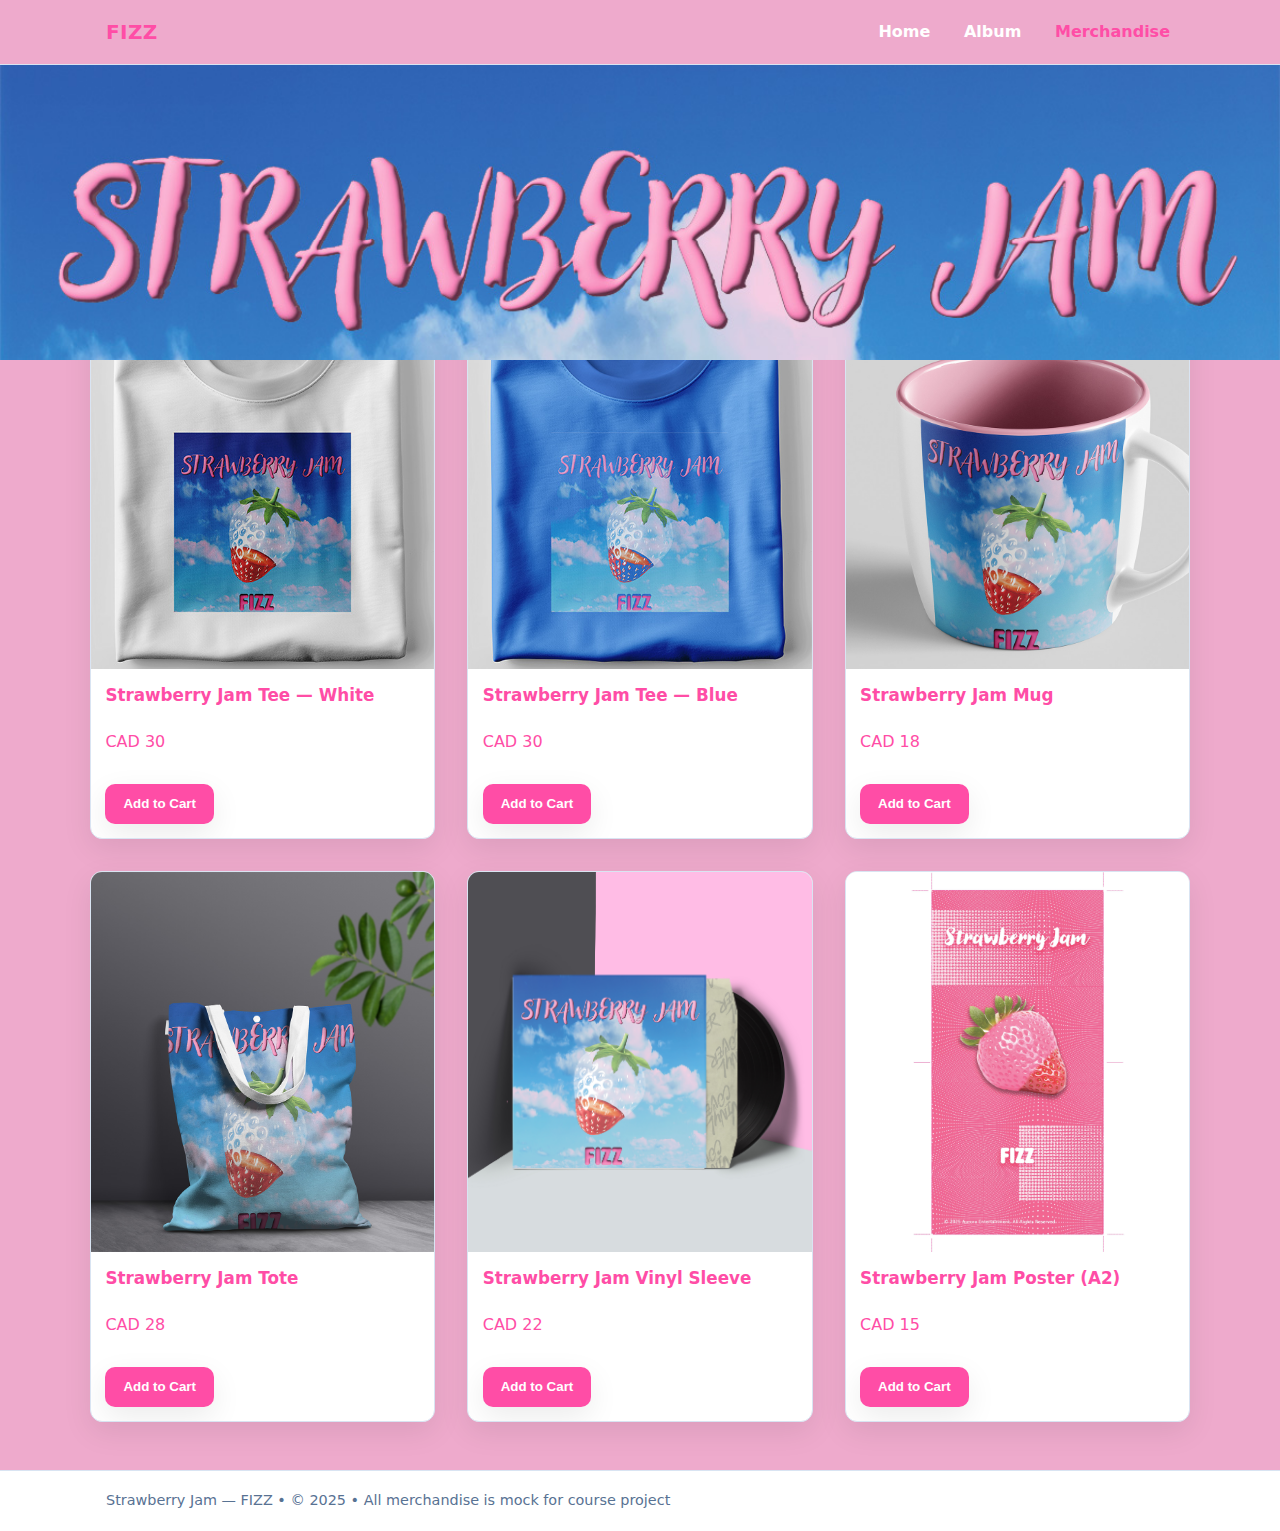
<file: merch.html>
<!doctype html>
<html lang="en">
<head>
  <meta charset="utf-8" />
  <meta name="viewport" content="width=device-width, initial-scale=1" />
  <title>FIZZ — Strawberry Jam Merchandise</title>
  <link rel="stylesheet" href="styles.css" />
</head>
<body>
  <header class="site-header">
    <div class="container nav-wrap">
      <a class="logo" href="index.html" aria-label="FIZZ home">FIZZ</a>
      <nav aria-label="Primary">
        <ul class="nav">
          <li><a class="nav-link" href="index.html">Home</a></li>
          <li><a class="nav-link" href="album.html">Album</a></li>
	  <li><a class="nav-link is-active" href="merch.html">Merchandise</a></li>
        </ul>
      </nav>
    </div>
  </header>

<main id="main" class="merch">
    <section aria-label="Merchandise banner">
      <div class="hero-media">
        <img
          src="assets/strawberry-jam-banner.jpg"
          alt="Strawberry Jam album cover by FIZZ"
        />
        
      </div>
      <div class="hero-content container">
        <h1 class="title"> &nbsp;&nbsp; </h1>
        <p class="kicker">&nbsp;&nbsp;</p>
      </div>
    </section>


    <section class="container merch-grid" aria-labelledby="merch-title">
      <h2 id="merch-title" class="sr-only">Merchandise</h2>

      <!-- Product cards using the album cover on items -->
      <article class="product-card">
        <img src="assets/album-t-shirt.jpg" alt="White T‑shirt featuring the Strawberry Jam cover" />
        <div class="product-info">
          <h3>Strawberry Jam Tee — White</h3>
          <p>CAD 30</p>
          <div class="card-actions">
            <button class="button primary" type="button">Add to Cart</button>
          </div>
        </div>
      </article>

      <article class="product-card">
        <img src="assets/album-t-shirt-blue.jpg" alt="Blue T‑shirt featuring the Strawberry Jam cover" />
        <div class="product-info">
          <h3>Strawberry Jam Tee — Blue</h3>
          <p> CAD 30</p>
          <div class="card-actions">
            <button class="button primary" type="button">Add to Cart</button>
          </div>
        </div>
      </article>

      <article class="product-card">
        <img src="assets/album-mug.jpg" alt="Ceramic mug printed with the Strawberry Jam cover" />
        <div class="product-info">
          <h3>Strawberry Jam Mug</h3>
          <p>CAD 18</p>
          <div class="card-actions">
            <button class="button primary" type="button">Add to Cart</button>
          </div>
        </div>
      </article>

      <article class="product-card">
        <img src="assets/album-tote-bag.jpg" alt="Canvas tote printed with the Strawberry Jam cover" />
        <div class="product-info">
          <h3>Strawberry Jam Tote</h3>
          <p>CAD 28</p>
          <div class="card-actions">
            <button class="button primary" type="button">Add to Cart</button>
          </div>
        </div>
      </article>

      <article class="product-card">
        <img src="assets/album-vinyl-sleeve.jpg" alt="Vinyl sleeve featuring the Strawberry Jam cover" />
        <div class="product-info">
          <h3>Strawberry Jam Vinyl Sleeve</h3>
          <p>CAD 22</p>
          <div class="card-actions">
            <button class="button primary" type="button">Add to Cart</button>
          </div>
        </div>
      </article>

      <article class="product-card">
        <img src="assets/album-poster.jpg" alt="A2 poster featuring the Strawberry Jam cover" />
        <div class="product-info">
          <h3>Strawberry Jam Poster (A2)</h3>
          <p>CAD 15</p>
          <div class="card-actions">
            <button class="button primary" type="button">Add to Cart</button>
          </div>
        </div>
      </article>
    </section>
  </main>

  <footer class="site-footer">
    <div class="container footer-wrap">
      <p class="footnote">Strawberry Jam — FIZZ • © 2025 • All merchandise is mock for course project</p>
    </div>
  </footer>
</body>
</html>
</file>
<file: styles.css>
/* Base reset & variables */
:root {
  --bg: #eeaacc;
  --text: #ff4da6;
  --link-text: #eeaacc;
  --muted: #587293;
  --primary: #ff4da6;   /* strawberry pink */
  --primary-700: #d63f8a;
  --white: #ffffff;
  --cloud: #eaf4ff;
  --card: #ffffff;
  --border: #d9e4f2;
  --shadow: 0 10px 30px rgba(0,0,0,0.08);
}

* { box-sizing: border-box; }
html, body { margin: 0; padding: 0; }
body {
  font-family: system-ui, -apple-system, Segoe UI, Roboto, Helvetica, Arial, "Apple Color Emoji", "Segoe UI Emoji", "Segoe UI Symbol";
  color: var(--text);
  background: var(--bg);
  line-height: 1.5;
}

/* Layout helpers */
.container {
  width: min(1100px, 92vw);
  margin: 0 auto;
  padding: 0 1rem;
}

/* Header / Nav */
.site-header {
  background: var(--bg);
  border-bottom: 1px solid var(--border);
  position: sticky;
  top: 0;
  z-index: 10;
}
.nav-wrap {
  display: flex;
  align-items: center;
  justify-content: space-between;
  min-height: 64px;
}
.logo {
  font-weight: 800;
  letter-spacing: 0.02em;
  color: var(--text);
  text-decoration: none;
  font-size: 1.25rem;
}
.nav {
  list-style: none;
  display: flex;
  gap: clamp(0.75rem, 2vw, 2rem);
  margin: 0; padding: 0;
}
.nav-link {
  text-decoration: none;
  color: var(--white);
  font-weight: 600;
  padding: .5rem .25rem;
  border-radius: 6px;
}
.nav-link:hover,
.nav-link:focus { color: var(--link-text); background: var(--cloud); outline: none; }
.nav-link.is-active { color: var(--primary); }

.banner {
  position: absolute;
  isolation: isolate;
  background: linear-gradient(180deg, #cbe6ff 0%, #eaf4ff 100%);
}

/* Hero (16:9) */
.hero {
  position: relative;
  display: grid;
  grid-template-rows: 1fr;
  min-height: clamp(340px, 56vw, 640px); /* maintains a broad 16:9 feel responsively */
  isolation: isolate;
  background: linear-gradient(180deg, #cbe6ff 0%, #eaf4ff 100%);
}
.hero--short {
  min-height: clamp(280px, 48vw, 520px);
}
.hero-media {
  position: absolute;
  inset: 0;
  overflow: hidden;
}
.hero-media img {
  width: 100%;
  height: 40%;
  /*object-fit: cover; fills 16:9 area */
  object-position: center;
  filter: saturate(1.05) contrast(1.02);
}
.hero-overlay {
  position: absolute;
  inset: 0;
  background: linear-gradient(180deg, rgba(16,26,43,0.08) 0%, rgba(16,26,43,0.28) 100%);
  mix-blend-mode: multiply;
}
.hero-content {
  position: relative;
  z-index: 1;
  padding: clamp(1.2rem, 3vw, 2rem);
  display: grid;
  align-content: end;
  min-height: 10%;
  color: var(--white);
  text-shadow: 0 1px 12px rgba(14,26,43,0.25);
}
.hero .title {
  font-size: clamp(2rem, 6vw, 3.5rem);
  margin: 0 0 .5rem 0;
  color: #fff;
}
.kicker {
  margin: 0 0 .75rem 0;
  color: #f5f9ff;
  font-weight: 600;
}
.blurb {
  max-width: 60ch;
  margin: 0 0 1rem 0;
}
.cta-row { display: flex; gap: .75rem; }

/* Buttons */
.button {
  display: inline-flex;
  align-items: center;
  justify-content: center;
  height: 40px;
  padding: 0 16px;
  border-radius: 10px;
  font-weight: 700;
  text-decoration: none;
  border: 2px solid transparent;
  transition: transform .08s ease, box-shadow .2s ease, background .2s ease, color .2s ease;
  cursor: pointer;
}
.button.primary {
  background: var(--primary);
  color: #fff;
  box-shadow: var(--shadow);
}
.button.primary:hover,
.button.primary:focus {
  background: var(--primary-700);
  transform: translateY(-1px);
}
.button.outline {
  background: transparent;
  color: #fff;
  border-color: #fff;
}
.button.outline:hover,
.button.outline:focus {
  background: rgba(255,255,255,0.12);
  transform: translateY(-1px);
}

/* Sections */
.about, .contact {
  padding: 2.5rem 0;
}
.about h2, .contact h2 {
  margin-top: 0;
}

/* Album page layout */
.album-grid {
  display: grid;
  grid-template-columns: 1.2fr .8fr;
  gap: clamp(1rem, 3vw, 2rem);
  padding: 2rem 0 3rem;
}
.album-info {
  padding: 10; margin: 10;
  gap: .5rem 2rem;
  color: #ffffff;
}

.album-info-album-page {
  padding: 10; margin: 20px;
  gap: .5rem 2rem;
  color: #ffffff;
  width: 90%;
}

.album-info .tracklist {
  color: var(--text);
  list-style: none;
  padding: 0; margin: 0;
  display: grid;
  grid-template-columns: 1fr 1fr;
  gap: .5rem 2rem;
}
.tracklist li {
  background: var(--card);
  border: 1px solid var(--border);
  border-radius: 10px;
  padding: .6rem .8rem;
  box-shadow: var(--shadow);
  display: flex;
  gap: .5rem;
}
.tracklist li span {
  font-weight: 700;
  color: var(--muted);
}
.player { margin-top: 1.25rem; }
.player-note {
  color: var(--muted);
  font-size: .9rem;
  margin-top: .5rem;
  margin-left: .3rem;
}
.album-art .cover-card {
  margin: 0;
  background: var(--card);
  border: 1px solid var(--border);
  border-radius: 12px;
  box-shadow: var(--shadow);
  overflow: hidden;
}
.album-art .cover-card img {
  width: 100%;
  display: block;
  object-fit: cover;
}
.album-art .cover-card figcaption {
  padding: .75rem .9rem;
  color: var(--muted);
  font-size: .9rem;
}

/* Merch grid */
.merch-grid {
  padding: 2rem 0 3rem;
  display: grid;
  grid-template-columns: repeat(3, 1fr);
  gap: clamp(1rem, 3vw, 2rem);
}
.product-card {
  background: var(--card);
  border: 1px solid var(--border);
  border-radius: 12px;
  overflow: hidden;
  box-shadow: var(--shadow);
  display: flex;
  flex-direction: column;
}
.product-card img {
  width: 100%;
  height: 380px;
  object-fit: cover;
}
.product-info {
  padding: .9rem;
  display: grid;
  gap: .35rem;
}
.product-info h3 { margin: 0; font-size: 1.05rem; }
.card-actions { margin-top: .5rem; }

/* Footer */
.site-footer {
  border-top: 1px solid var(--border);
  background: var(--white);
}
.footer-wrap {
  min-height: 60px;
  display: grid;
  align-items: center;
}
.footnote {
  color: var(--muted);
  font-size: .9rem;
}

/* Accessibility helpers */
.sr-only {
  position: absolute !important;
  height: 1px; width: 1px;
  overflow: hidden; clip: rect(1px, 1px, 1px, 1px);
}

/* Responsive tweaks */
@media (max-width: 900px) {
  .album-grid { grid-template-columns: 1fr; }
  .merch-grid { grid-template-columns: repeat(2, 1fr); }
}
@media (max-width: 560px) {
  .nav { gap: .5rem; }
  .merch-grid { grid-template-columns: 1fr; }
  .tracklist { grid-template-columns: 1fr; }
  .hero-content { align-content: center; text-shadow: 0 1px 8px rgba(14,26,43,0.2); }
}
</file>
